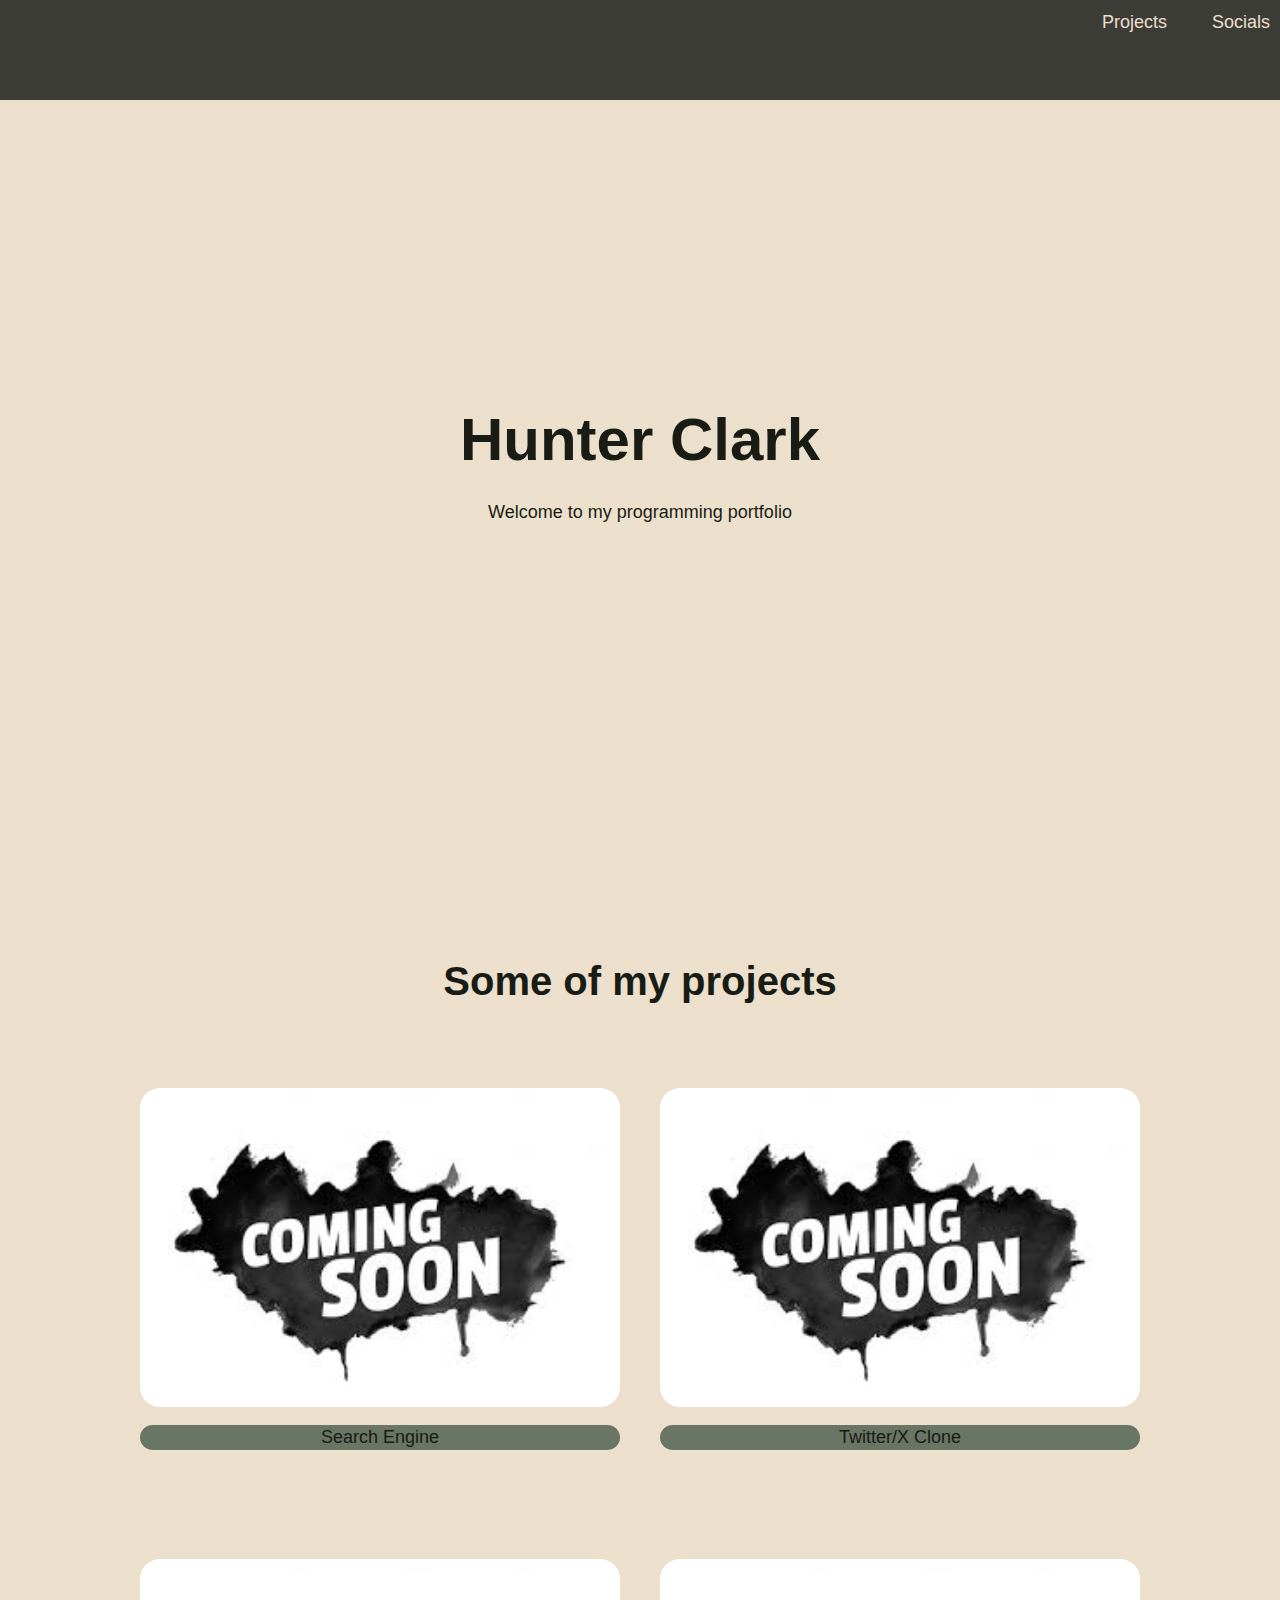
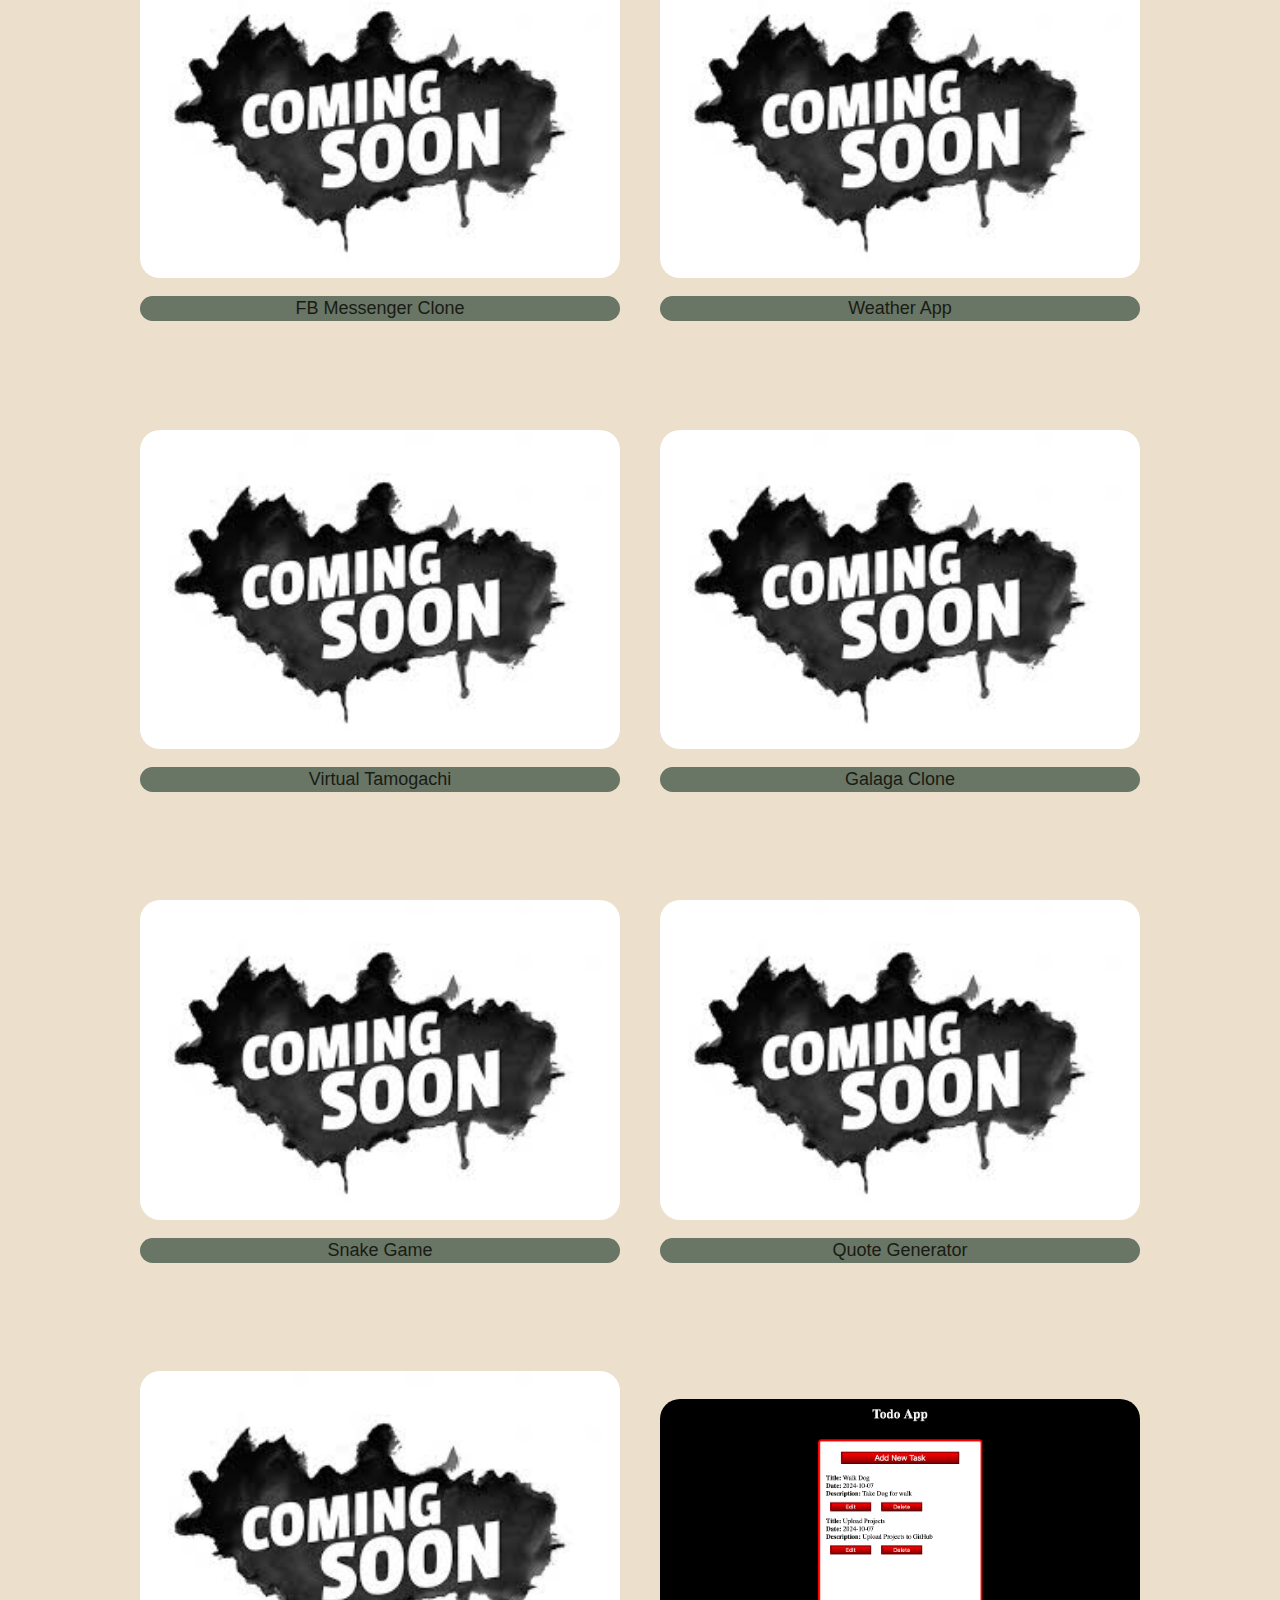
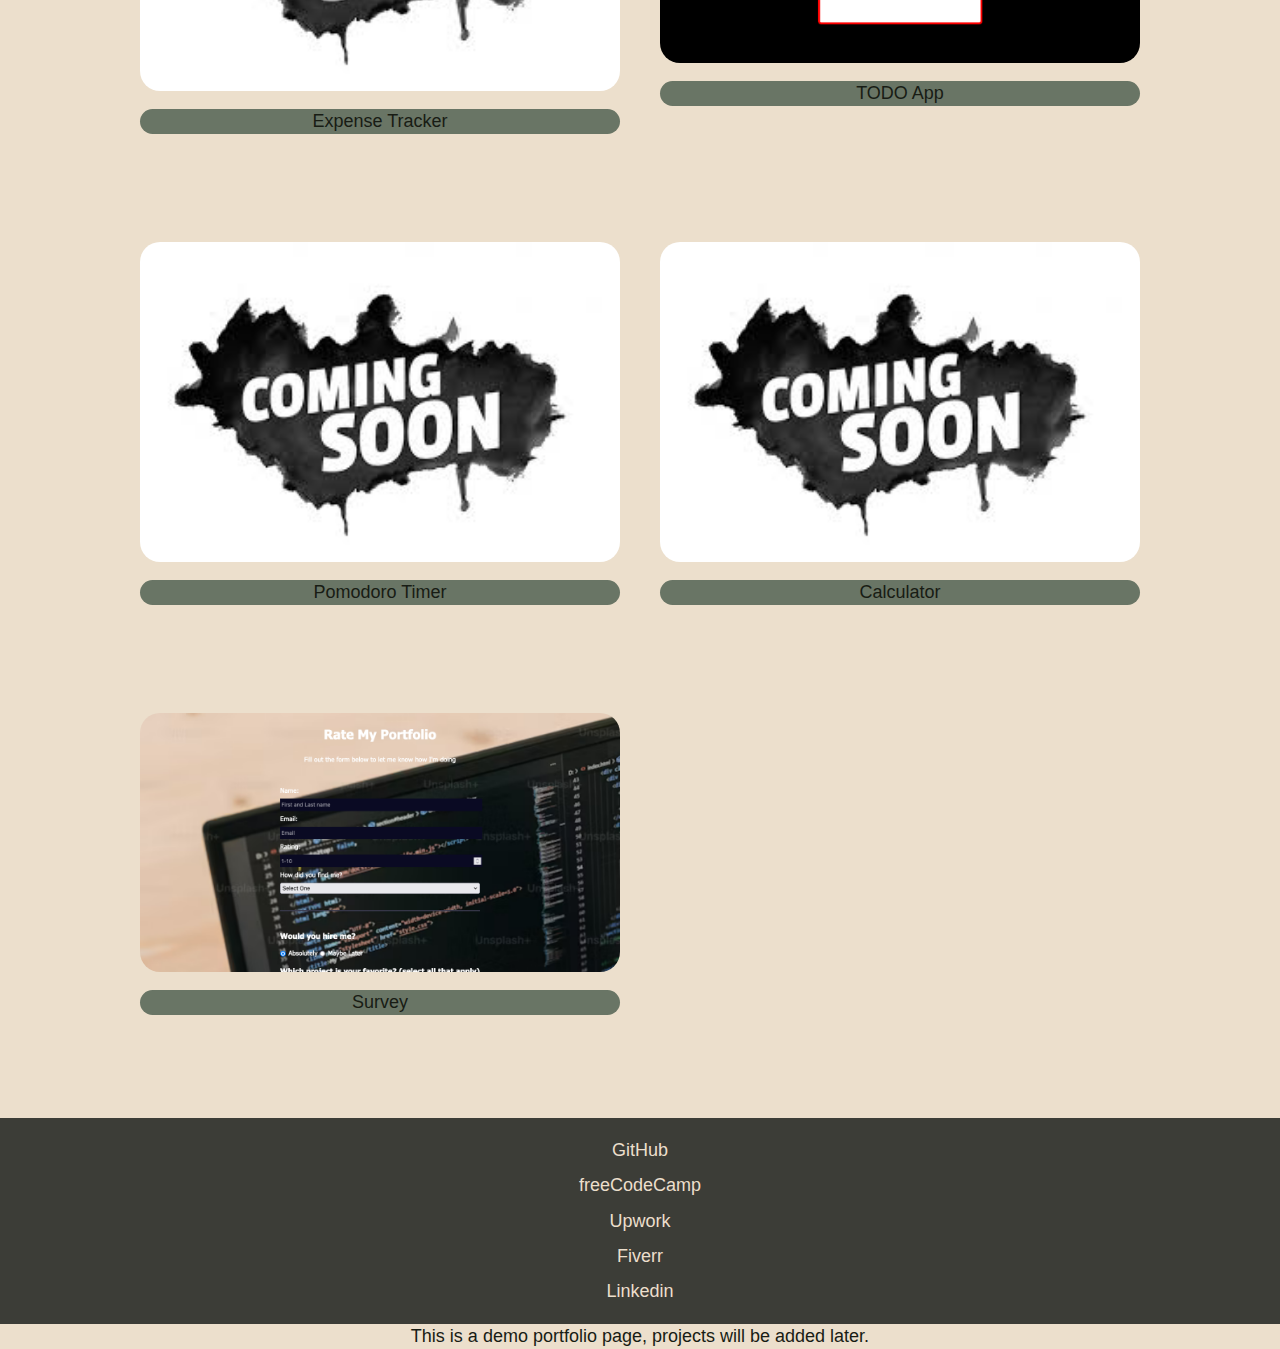
<file: index.html>
<!DOCTYPE html>
<html lang="en">
  <head>
    <meta charset="utf-8">
    <meta name="viewport" content="width=device-width, initial-scale=1.0">
    <link rel="stylesheet" href="styles.css">
    <title>Personal Portfolio</title>
  </head>
  <body>
    <nav id="navbar">
            <a href="#projects">Projects</a>
            <a href="#profile-link">Socials</a>
          </nav>
    
      <div class="welcome-section">
        <section id="welcome-section">
          <h1>Hunter Clark</h1>
          <p>Welcome to my programming portfolio</p>
        </section>
      </div>
    <section class="projects-section" id="projects">
        <h2>Some of my projects</h2>
        <div class="projects-grid">
          <div><a href=""><img src="comingSoon.png"><p class="project-title project-tile">Search Engine</p></a></div>
          <div><a href=""><img src="comingSoon.png"><p class="project-title">Twitter/X Clone</p></a></div>
          <div><a href=""><img src="comingSoon.png"><p class="project-title">FB Messenger Clone</p></a></div>
          <div><a href=""><img src="comingSoon.png"><p class="project-title">Weather App</p></a></div>
          <div><a href=""><img src="comingSoon.png"><p class="project-title project-tile">Virtual Tamogachi</p></a></div>
          <div><a href=""><img src="comingSoon.png"><p class="project-title">Galaga Clone</p></a></div>
          <div><a href=""><img src="comingSoon.png"><p class="project-title">Snake Game</p></a></div>
          <div><a href=""><img src="comingSoon.png"><p class="project-title">Quote Generator</p></a></div>
          <div><a href=""><img src="comingSoon.png"><p class="project-title">Expense Tracker</p></a></div>
          <div><a href="https://notsoclevr.github.io/TODO-App/"><img src="TODOApp.png"><p class="project-title project-tile">TODO App</p></a></div>
          <div><a href=""><img src="comingSoon.png"><p class="project-title">Pomodoro Timer</p></a></div>
          <div><a href=""><img src="comingSoon.png"><p class="project-title">Calculator</p></a></div>
          <div><a href="https://notsoclevr.github.io/survey/"><img src="PorfolioSurvey.png"><p class="project-title">Survey</p></a></div>
          
        </div>
    </section>
      <section class="profile-link">
        
        <div class="socials"><a id="profile-link" href="https://github.com/NotSoClevr" target="_blank">GitHub</a></div>
        <div class="socials"><a id="profile-link" href="https://www.freecodecamp.org/NotSoClever" target="_blank">freeCodeCamp</a></div>
        <div class="socials"><a id="profile-link" href="https://www.upwork.com/freelancers/~0167592be3efa258a2?viewMode=1" target="_blank">Upwork</a></div>
        <div class="socials"><a id="profile-link" href="https://www.fiverr.com/hunterclark301?public_mode=true" target="_blank">Fiverr</a></div>
        <div class="socials"><a id="profile-link" href="www.linkedin.com/in/hunter-c-75662632a" target="_blank">Linkedin</a></div>
      </section>
      <footer>This is a demo portfolio page, projects will be added later.</footer>
    
  </body>
</html>
</file>
<file: styles.css>
html {box-sizing: border-box;
    font-size: 62.5%;
    scroll-behavior: smooth;
    }
    
    body {font-family: Helvetica, sans-serif;
    font-size: 1.8rem;
    font-weight: 400;
    line-height: 1.4;
    margin: 0;
    padding: 0;
    background-color: #ECDFCC;
    }
    
    #welcome-section {display: flex;
    justify-content: center;
    align-items: center;
    flex-direction: column;
    height: 100vh;
    margin: 0;
    padding: 0;
    }
    
    h1, p, h2 {color: #181C14}
    
    #navbar {position: fixed;
    top: 0;
    justify-content: flex-end;
    left: 0;
    padding: 10px;
    width: 100%;
    text-align: right;
    background-color: #3C3D37;
    height: 80px
    }
    
    a {text-decoration: none;
    margin: 2rem;
    color: #ECDFCC;
    }
    
    a:hover {color: #181C14;}
    
    h1 {margin-bottom: 0;
    font-size: 6rem;
    text-wrap: nowrap;
    }
    
    h2 {font-size: 4rem;
    padding: 20px}
    
    .projects-section h2, p {text-align: center;
    }
    
    .projects-grid {display: grid;
    grid-template-columns: repeat(auto-fit, minmax(320px, 1fr));
    grid-gap: 4rem;
    width: 100%;
    max-width: 1000px;
    margin: 0 auto;
    margin-bottom: 6rem;
    align-items: center;
    justify-content: center;              
    
    }
    
    @media (max-width: 30.625em) {
      .projects-section {
        padding: 6rem 1rem;
      }
    
      .projects-grid {
        grid-template-columns: 1fr;
      }
    }
    
    #profile-link {
    margin: 0 auto;
    padding: 10px;
    }
    
    .socials {margin: 10px;
    }
    
    .projects-section {background-color: #ECDFCC;
    padding: 0;
    width: 100%;
    align-items: center;
    justify-content: center;
    }
    
    .project-title {background-color: #697565;
      border-radius: 20px;
    }
    
    .profile-link {background-color: #3C3D37;
    align-items: center;
    text-align: center;
    padding: 10px;
    }
    
    footer {position: absolute;
    width: 100%;
    /*background-color: #FF9874;*/
    color: #181C14;
    text-align: center;
    }
    
    div, section {margin: 0;
    padding: 0;}
    
    img {align-items: center;
    justify-content: center;
  border-radius: 20px;
    width: 100%;
    height: auto;
    display: block;
    /*max-width: 500px;
    height: 350px;*/
    object-fit: cover; 
        }
</file>
